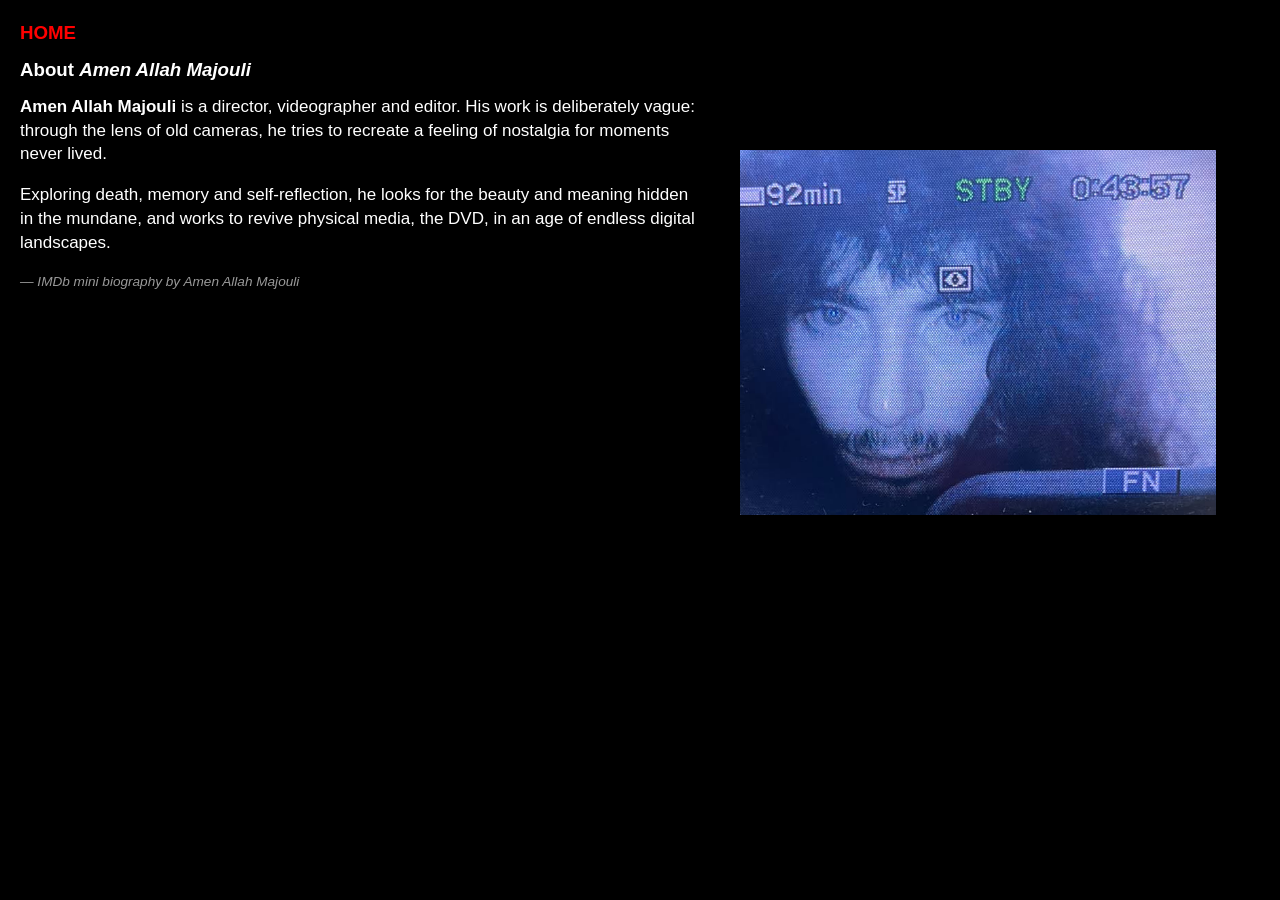
<file: about.html>
<!doctype html>
<html lang="en">
    <head>
        <meta charset="UTF-8" />
        <meta name="viewport" content="width=device-width, initial-scale=1.0" />
        <title>AMEN DVD WEB - About</title>
        <link rel="icon" type="image/png" href="DVD ICON.png" />
        <link rel="stylesheet" href="style.css" />
    </head>
    <body>
        <h2 class="Back"><a href="index.html">HOME</a></h2>
        <h2>About <i>Amen Allah Majouli</i></h2>

        <div class="bio">
            <p><strong>Amen Allah Majouli</strong> is a director, videographer and editor. His work is deliberately vague: through the lens of old cameras, he tries to recreate a feeling of nostalgia for moments never lived.</p>
            <p>Exploring death, memory and self-reflection, he looks for the beauty and meaning hidden in the mundane, and works to revive physical media, the DVD, in an age of endless digital landscapes.</p>
            <p class="bio-source">— IMDb mini biography by Amen Allah Majouli</p>
        </div>

        <div class="side-media side-stack">
            <img src="About/photo3.png" alt="Amen Allah Majouli" />
        </div>

        <script src="oneeye.js"></script>
        <script src="lightbox.js"></script>
    </body>
</html>
</file>
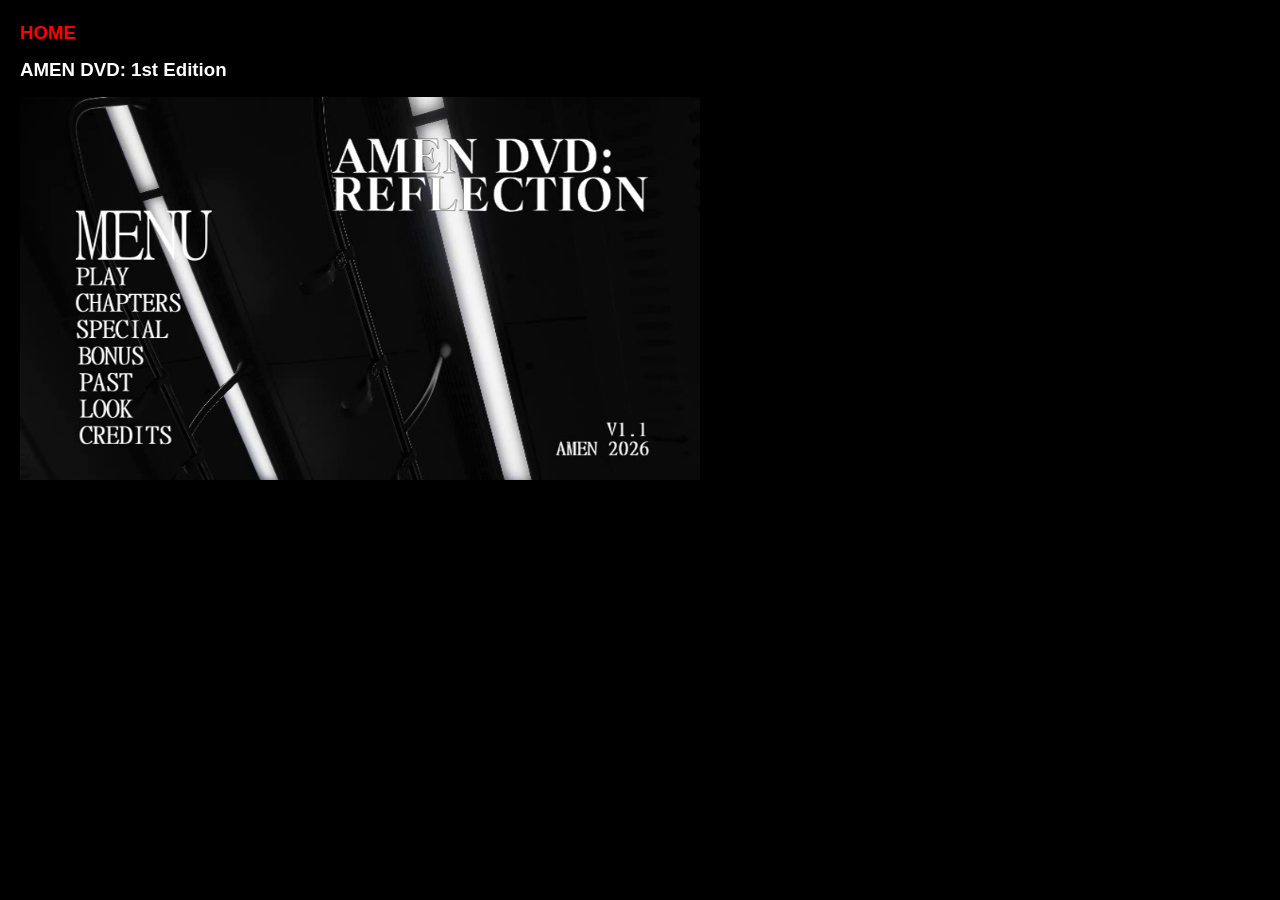
<file: DVD 1st Edition.html>
<!doctype html>
<html lang="en">
    <head>
        <meta charset="UTF-8" />
        <meta name="viewport" content="width=device-width, initial-scale=1.0" />
        <title>AMEN DVD WEB - Reflection</title>
        <link rel="icon" type="image/png" href="DVD ICON.png" />
        <link rel="stylesheet" href="style.css" />
    </head>
    <body>
        <h2 class="Back"><a href="index.html">HOME</a></h2>
        <h2>AMEN DVD: 1st Edition</h2>

        <img src="DVD 1st Edition/Main Menu.png" alt="" />
        <script src="lightbox.js"></script>
    </body>
    <script src="oneeye.js"></script>
    <script src="lightbox.js"></script>
</html>
</file>
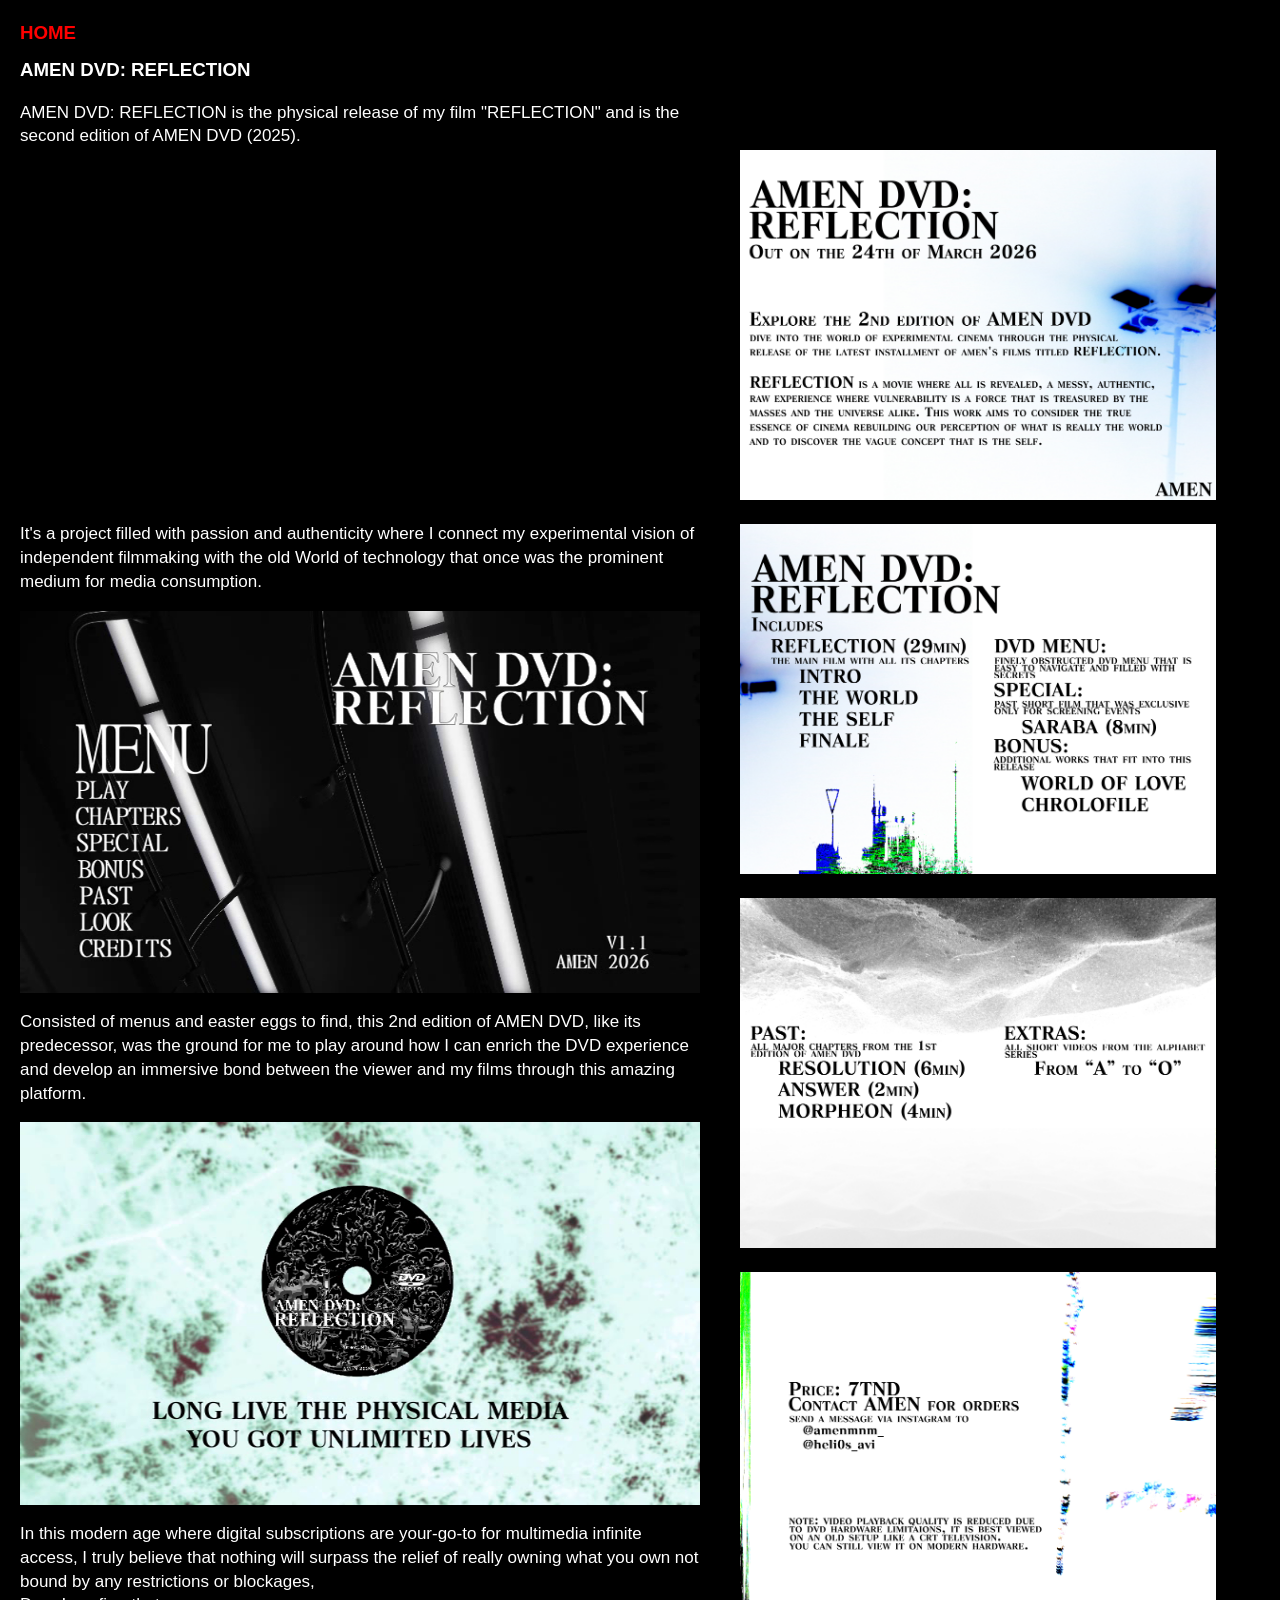
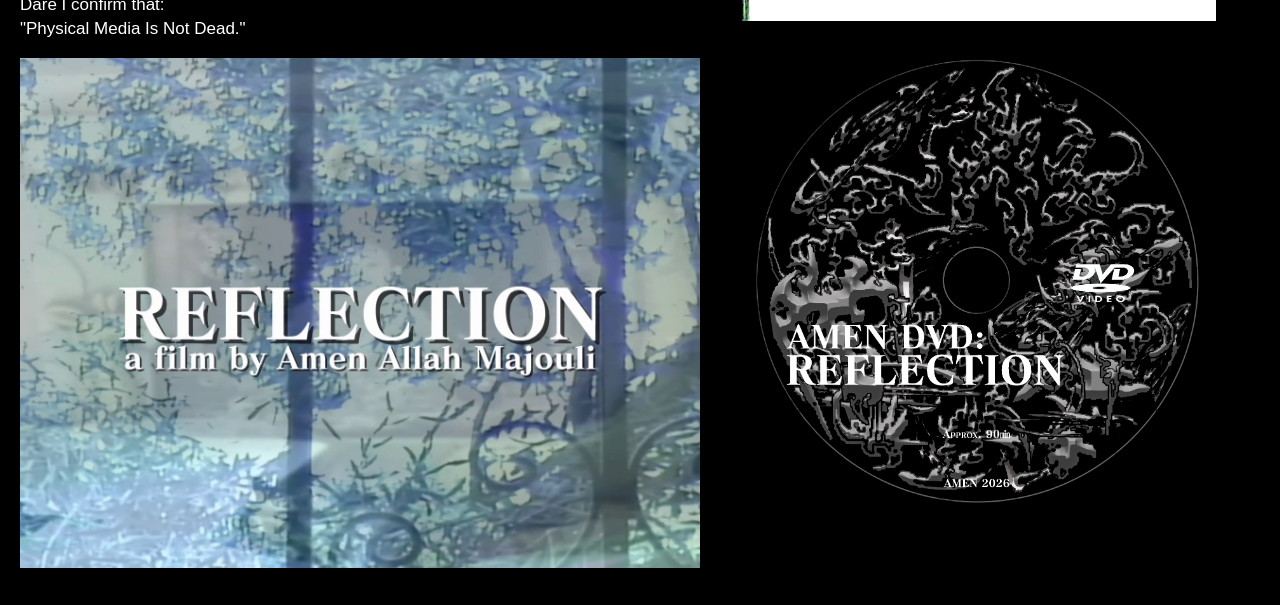
<file: DVD Reflection.html>
<!doctype html>
<html lang="en">
    <head>
        <meta charset="UTF-8" />
        <meta name="viewport" content="width=device-width, initial-scale=1.0" />
        <title>AMEN DVD WEB - First Edition</title>
        <link rel="icon" type="image/png" href="DVD ICON.png" />
        <link rel="stylesheet" href="style.css" />
    </head>
    <body>
        <h2 class="Back"><a href="index.html">HOME</a></h2>
        <h2>AMEN DVD: REFLECTION</h2>

        <p>AMEN DVD: REFLECTION is the physical release of my film "REFLECTION" and is the second edition of AMEN DVD (2025).</p>
        <video src="DVD Reflection/DVDs.mp4" autoplay muted loop playsinline></video>
        <p>It's a project filled with passion and authenticity where I connect my experimental vision of independent filmmaking with the old World of technology that once was the prominent medium for media consumption.</p>
        <img src="DVD Reflection/Main Menu.png" alt="AMEN DVD - Main Menu" />
        <p>Consisted of menus and easter eggs to find, this 2nd edition of AMEN DVD, like its predecessor, was the ground for me to play around how I can enrich the DVD experience and develop an immersive bond between the viewer and my films through this amazing platform.</p>
        <img src="DVD Reflection/DVD Poster.png" alt="AMEN DVD - DVD Poster" />
        <p>In this modern age where digital subscriptions are your-go-to for multimedia infinite access, I truly believe that nothing will surpass the relief of really owning what you own not bound by any restrictions or blockages, <br>
        Dare I confirm that: <br>
"Physical Media Is Not Dead."</p>
        <div class="side-media side-stack">
            <img src="DVD Reflection/post_01.jpg" alt="AMEN DVD - Post 01" />
            <img src="DVD Reflection/post_02.jpg" alt="AMEN DVD - Post 02" />
            <img src="DVD Reflection/post_03.jpg" alt="AMEN DVD - Post 03" />
            <img src="DVD Reflection/post_04.jpg" alt="AMEN DVD - Post 04" />
            <img src="DVD Reflection/DVD.png" alt="AMEN DVD - DVD"/>
        </div>
        <img src="DVD Reflection/Title.png" alt="AMEN DVD - Title" />
        <script src="lightbox.js"></script>
        </p>
    </body>
    <script src="oneeye.js"></script>
    <script src="lightbox.js"></script>
</html>
</file>
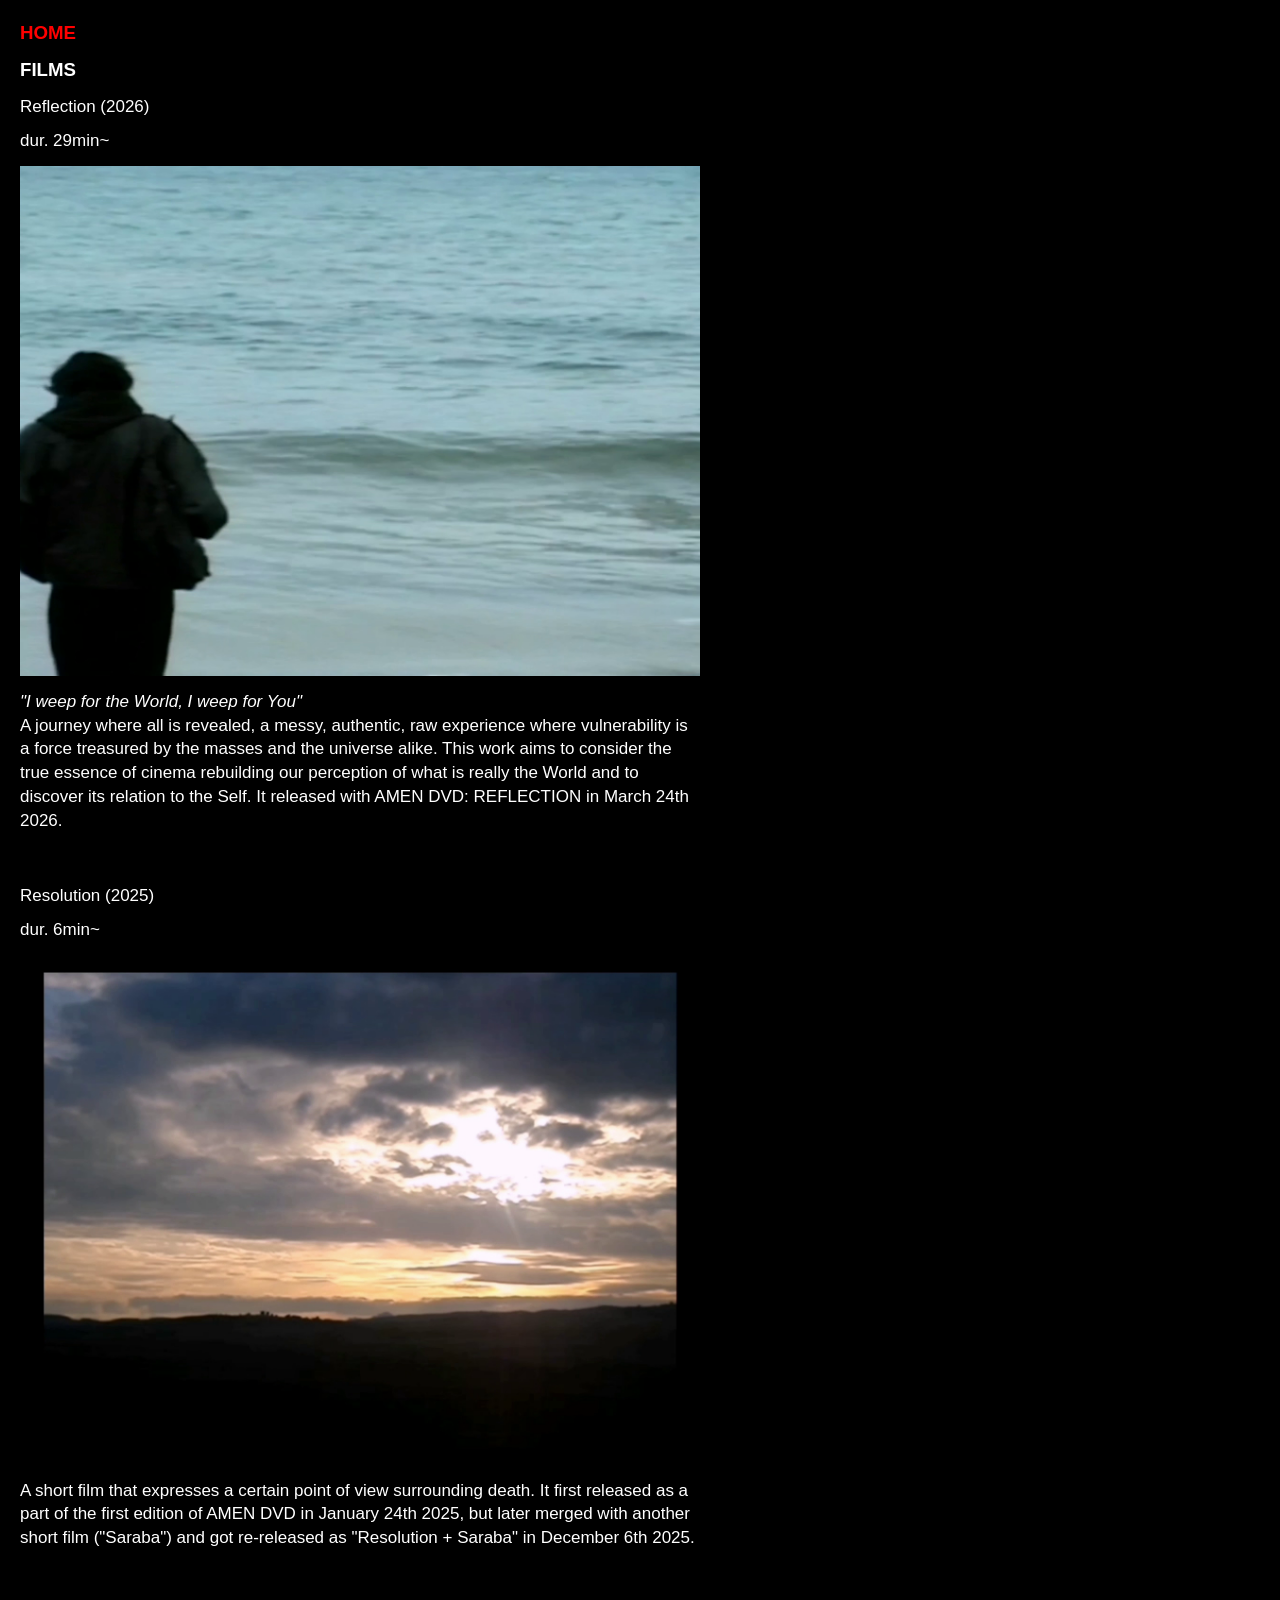
<file: Films.html>
<!doctype html>
<html lang="en">
    <head>
        <meta charset="UTF-8" />
        <meta name="viewport" content="width=device-width, initial-scale=1.0" />
        <title>AMEN DVD WEB - Films</title>
        <link rel="icon" type="image/png" href="DVD ICON.png" />
        <link rel="stylesheet" href="style.css" />
    </head>
    <body>
        <h2 class="Back"><a href="index.html">HOME</a></h2>
        <h2>FILMS</h2>

        <div class="film">
            <p class="film-title">Reflection (2026)</p>
            <p class="film-duration">dur. 29min~</p>
            <a class="film-thumb" href="https://letterboxd.com/film/reflection-2026/" target="_blank">
                <img src="Thumbnails/Reflection.png" alt="Reflection Film Thumbnail" />
            </a>
            <p class="film-synopsis"><i>"I weep for the World, I weep for You"</i><br />A journey where all is revealed, a messy, authentic, raw experience where vulnerability is a force treasured by the masses and the universe alike. This work aims to consider the true essence of cinema rebuilding our perception of what is really the World and to discover its relation to the Self. It released with AMEN DVD: REFLECTION in March 24th 2026.</p>
        </div>
        <div class="film">
            <p class="film-title">Resolution (2025)</p>
            <p class="film-duration">dur. 6min~</p>
            <a class="film-thumb" href="https://youtu.be/fR_zN0Dxbr8?si=FXusUpEjA0FA6Uy5" target="_blank">
                <img src="Thumbnails/Resolution.png" alt="Resolution Film Thumbnail" />
            </a>
            <p class="film-synopsis">A short film that expresses a certain point of view surrounding death. It first released as a part of the first edition of AMEN DVD in January 24th 2025, but later merged with another short film ("Saraba") and got re-released as "Resolution + Saraba" in December 6th 2025.</p>
        </div>
    </body>
    <script src="oneeye.js"></script>
    <script src="lightbox.js"></script>
</html>
</file>
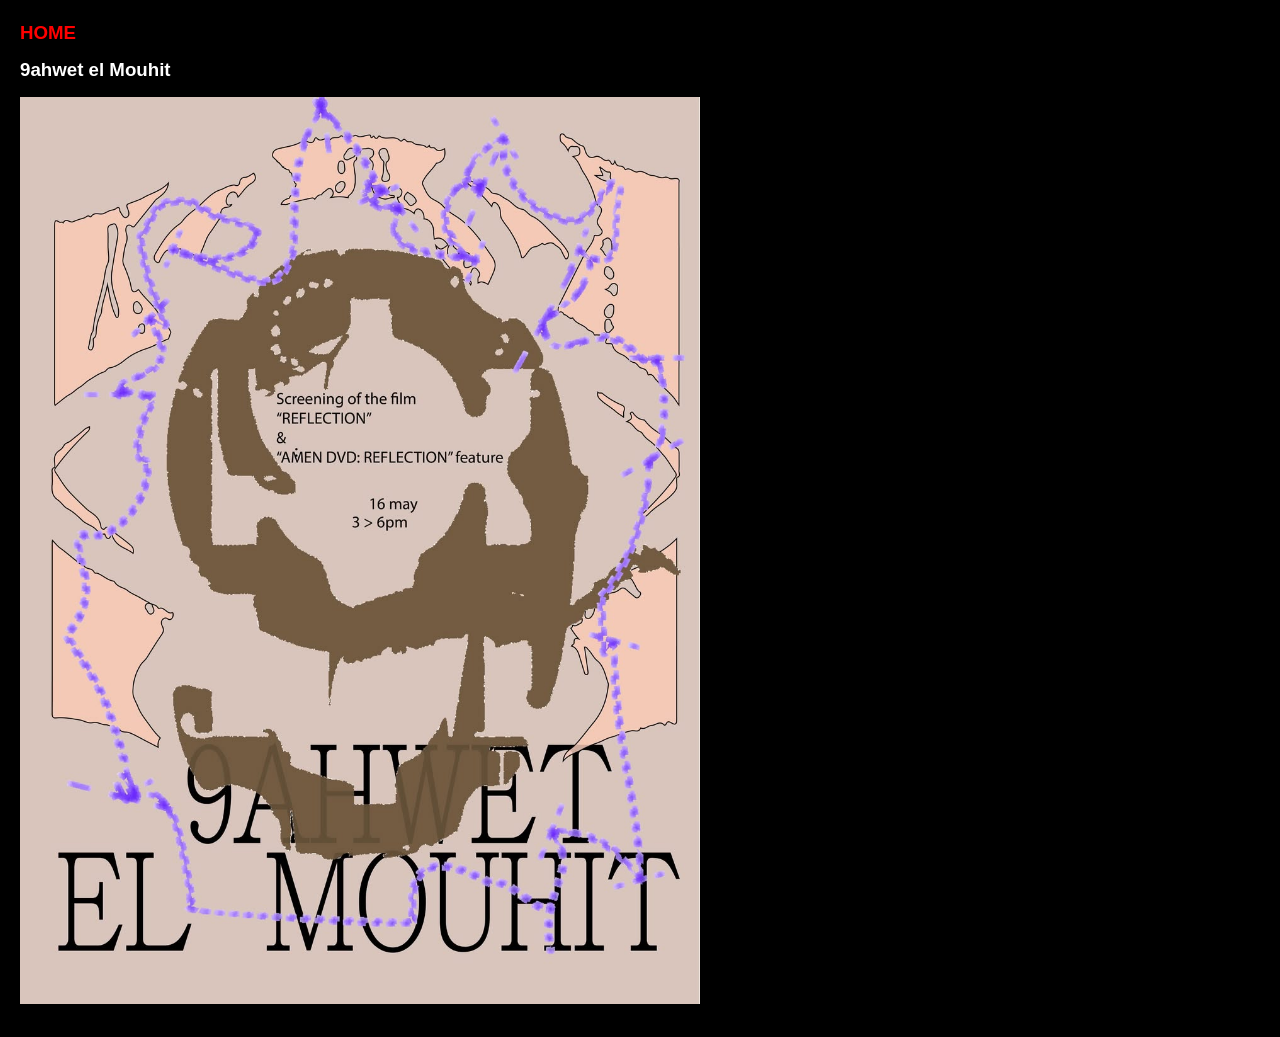
<file: Mouhit.html>
<!doctype html>
<html lang="en">
    <head>
        <meta charset="UTF-8" />
        <meta name="viewport" content="width=device-width, initial-scale=1.0" />
        <title>AMEN DVD WEB - Mouhit</title>
        <link rel="icon" type="image/png" href="DVD ICON.png" />
        <link rel="stylesheet" href="style.css" />
    </head>
    <body>
        <h2 class="Back"><a href="index.html">HOME</a></h2>
        <h2>9ahwet el Mouhit</h2>

        <img src="Mouhit/Poster.jpg" alt="9ahwet el Mouhit Event Poster" />
        <script src="lightbox.js"></script>
    </body>
    <script src="oneeye.js"></script>
    <script src="lightbox.js"></script>
</html>
</file>
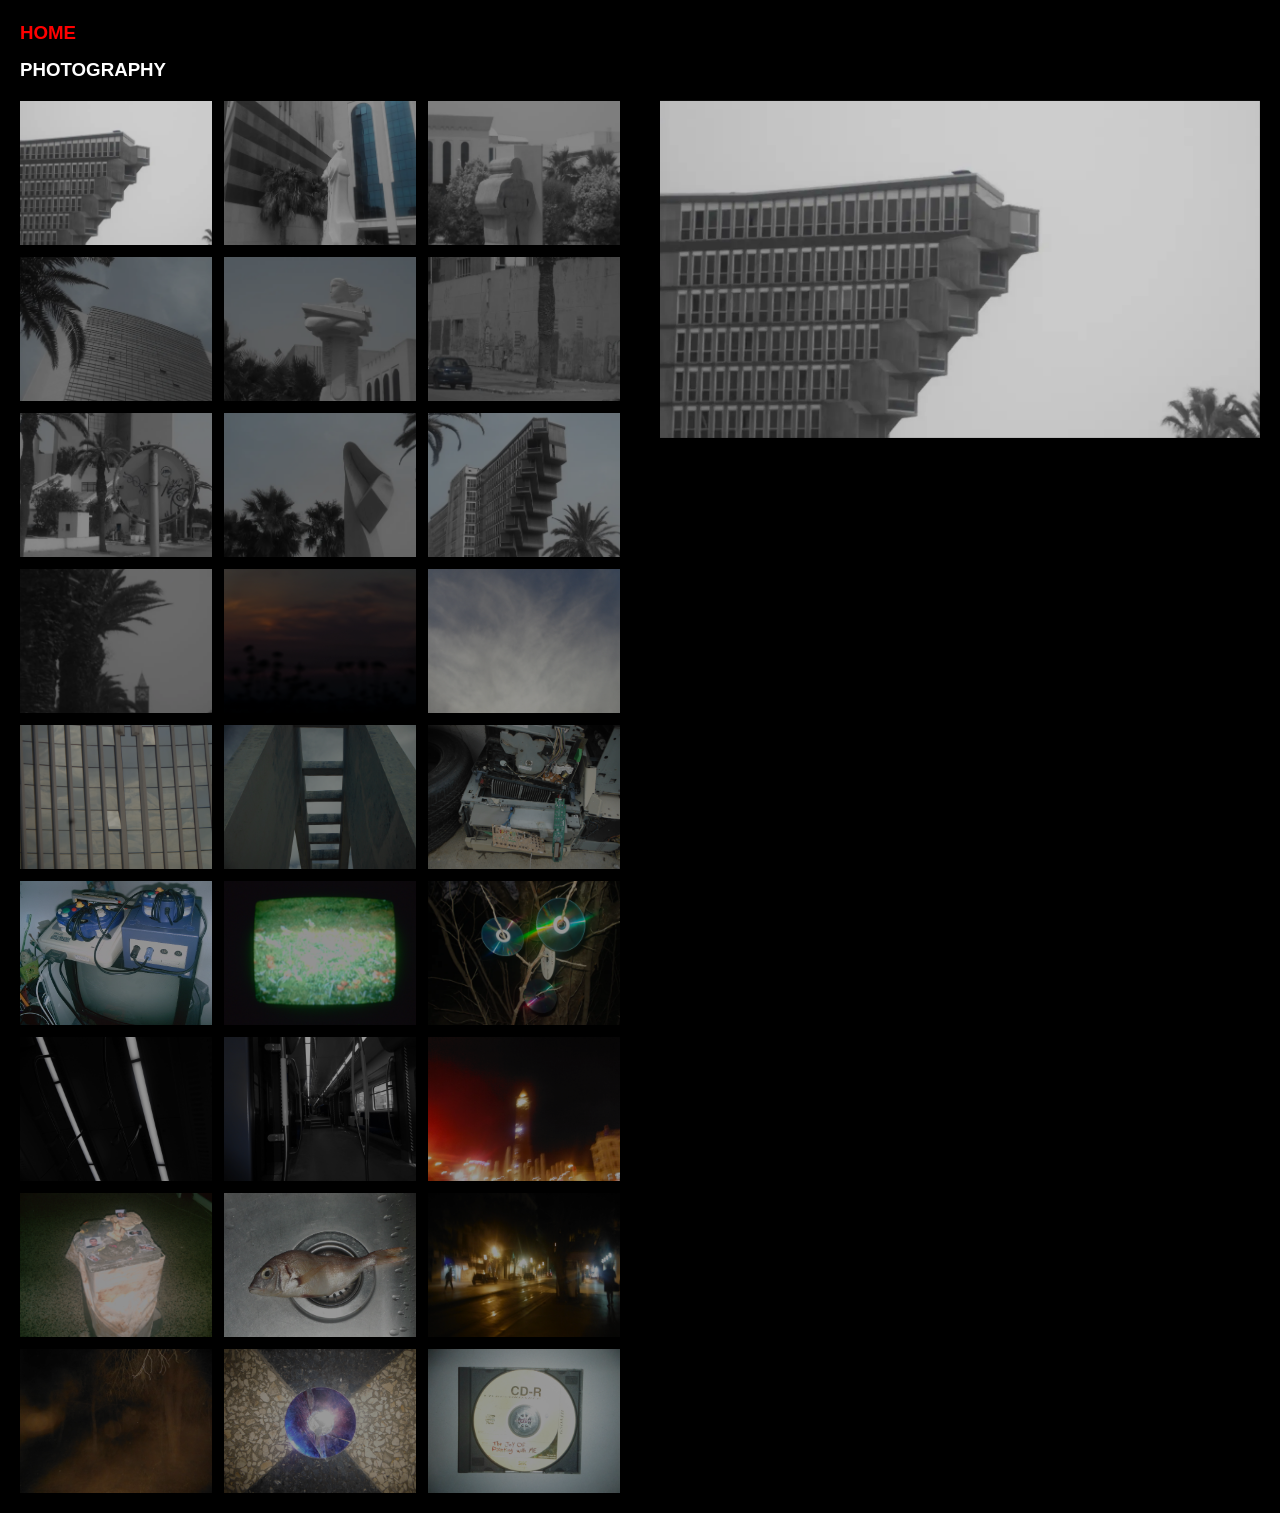
<file: Photography.html>
<!doctype html>
<html lang="en">
    <head>
        <meta charset="UTF-8" />
        <meta name="viewport" content="width=device-width, initial-scale=1.0" />
        <title>AMEN DVD WEB - Photography</title>
        <link rel="icon" type="image/png" href="DVD ICON.png" />
        <link rel="stylesheet" href="style.css" />
        <link rel="stylesheet" href="photos.css" />
    </head>
    <body>
        <h2 class="Back"><a href="index.html">HOME</a></h2>
        <h2>PHOTOGRAPHY</h2>

        <div class="ph-layout">
            <div class="ph-grid"></div>

            <div class="ph-viewer">
                <img src="" alt="" />
                <p class="ph-title"></p>
                <p class="ph-desc"></p>
            </div>
        </div>

        <script src="photos.js"></script>
        <script src="oneeye.js"></script>
        <script src="lightbox.js"></script>
    </body>
</html>
</file>
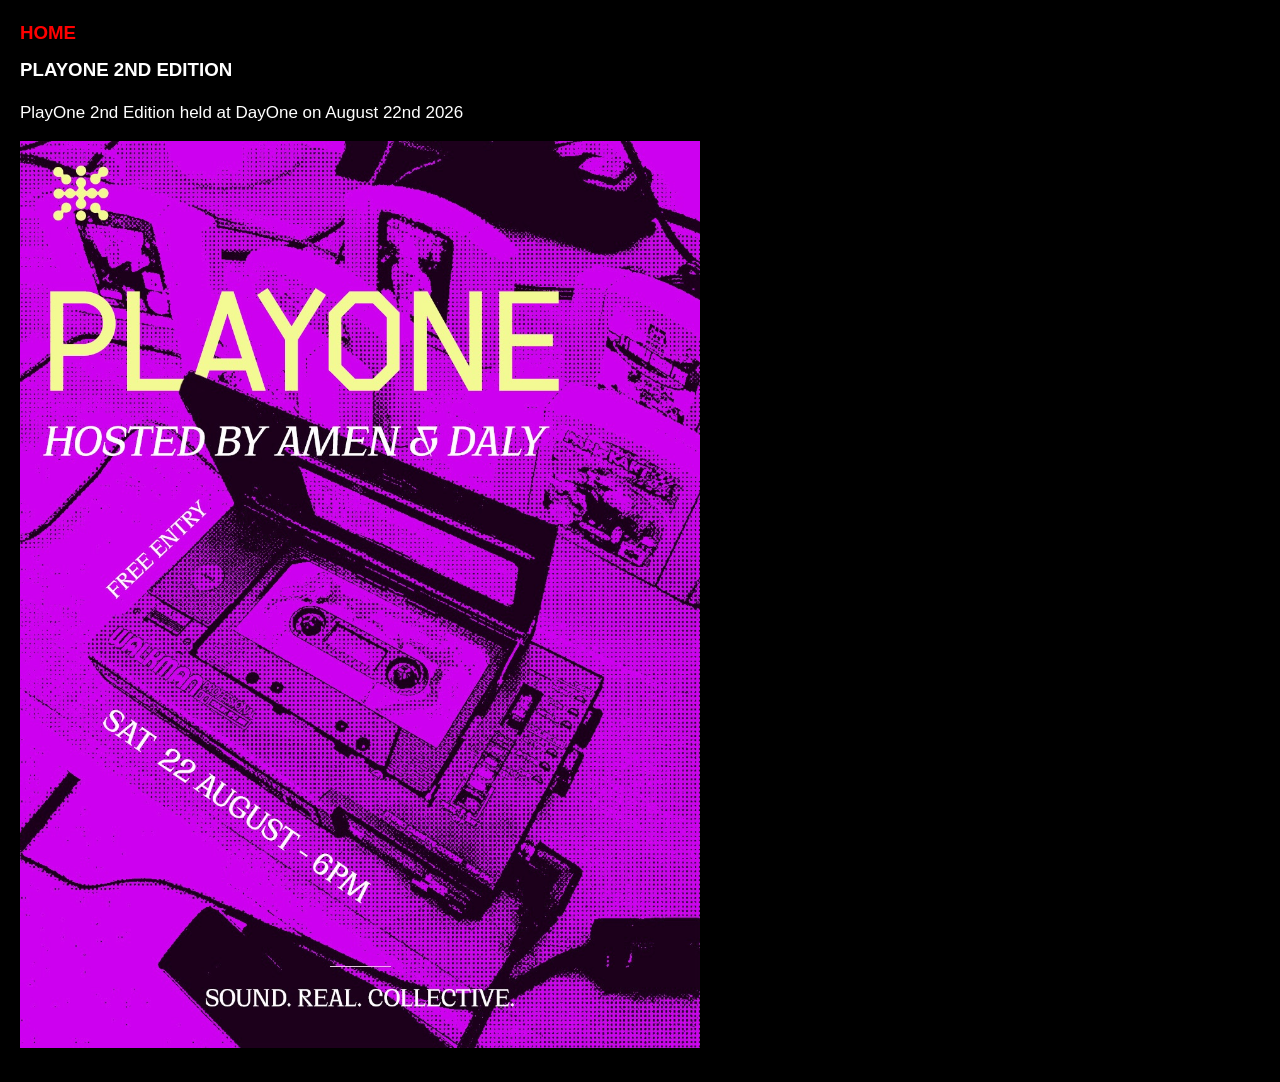
<file: PlayOne 2.html>
<!doctype html>
<html lang="en">
    <head>
        <meta charset="UTF-8" />
        <meta name="viewport" content="width=device-width, initial-scale=1.0" />
        <title>AMEN DVD WEB - PlayOne 2nd Edition</title>
        <link rel="icon" type="image/png" href="DVD ICON.png" />
        <link rel="stylesheet" href="style.css" />
    </head>
    <body>
        <h2 class="Back"><a href="index.html">HOME</a></h2>
        <h2>PLAYONE 2ND EDITION</h2>
        <p>PlayOne 2nd Edition held at DayOne on August 22nd 2026</p>
        <a href="https://www.instagram.com/p/DcJAuoXCFwm/?img_index=1" target="_blank">
            <img src="PlayOne/2nd/Poster 2.jpg" alt="PlayOne 2nd Edition Event" />
        </a>
        <script src="lightbox.js"></script>
    </body>
    <script src="oneeye.js"></script>
    <script src="lightbox.js"></script>
</html>
</file>
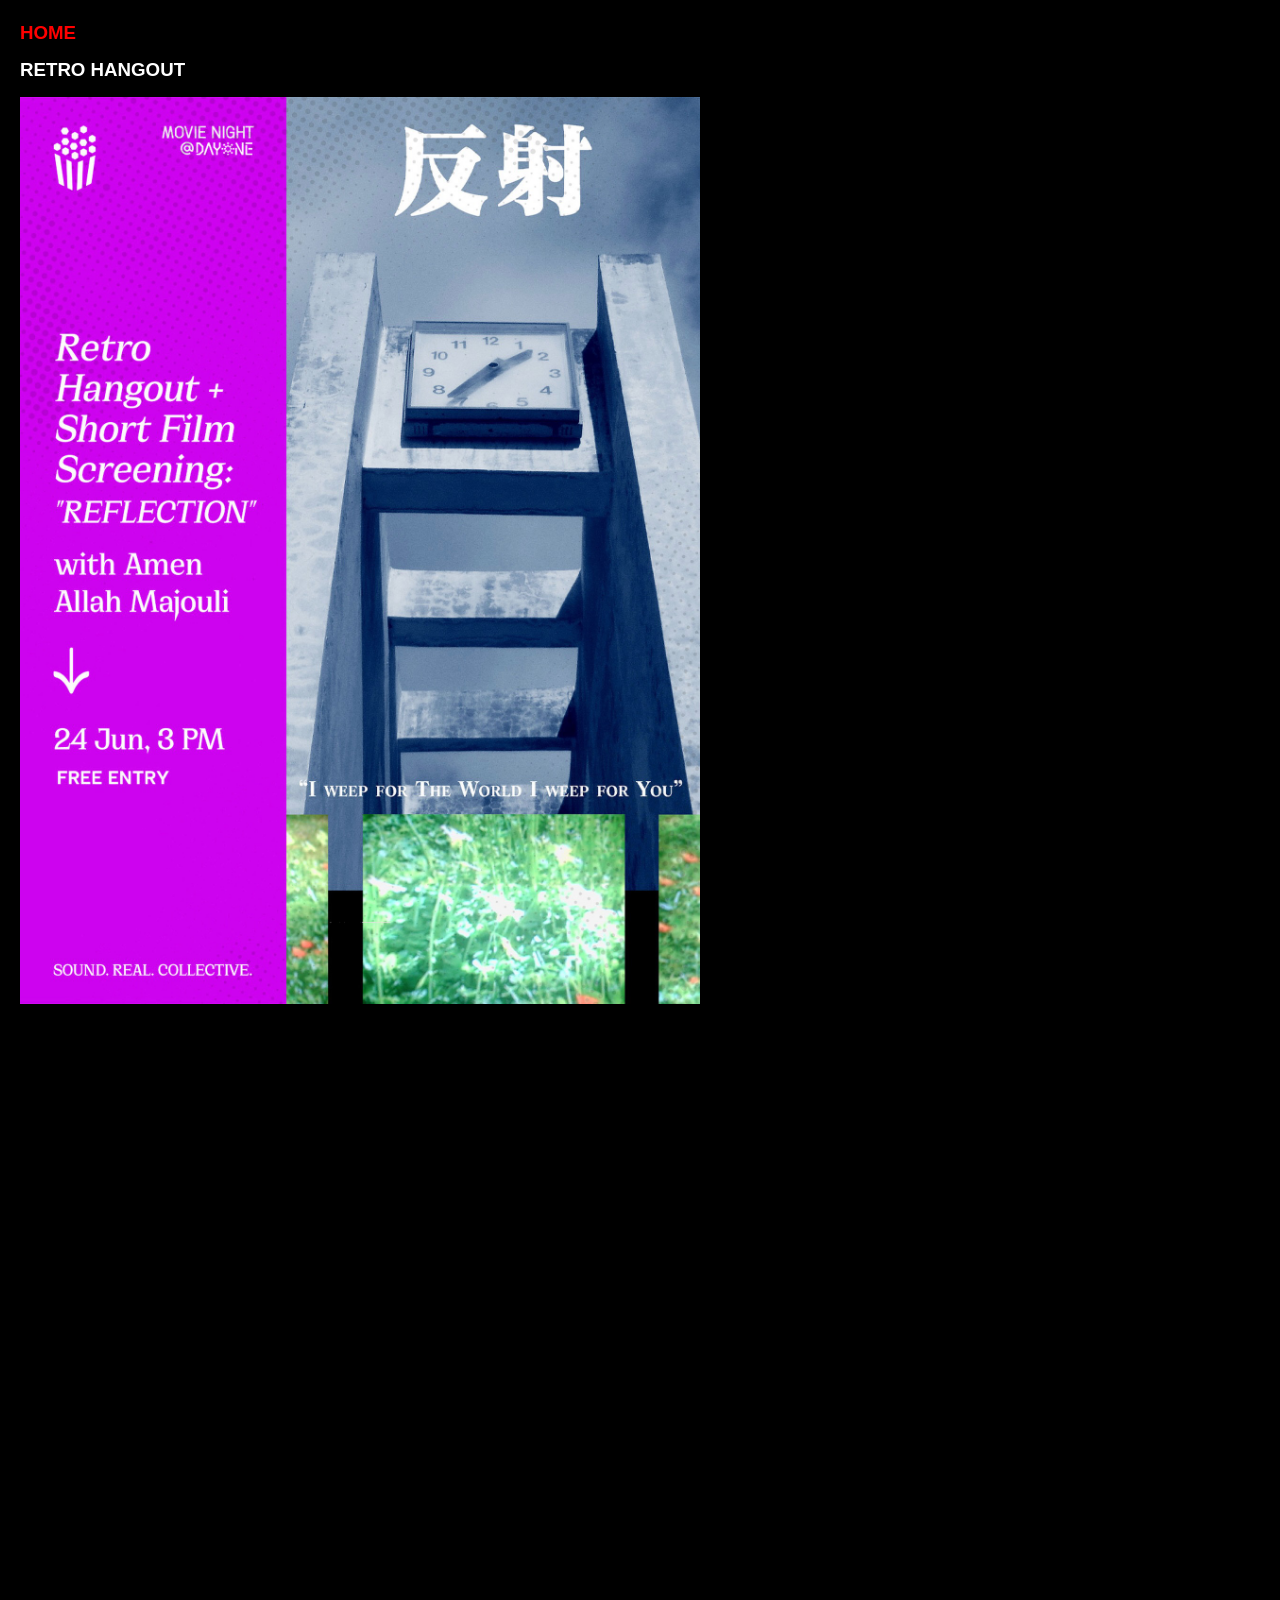
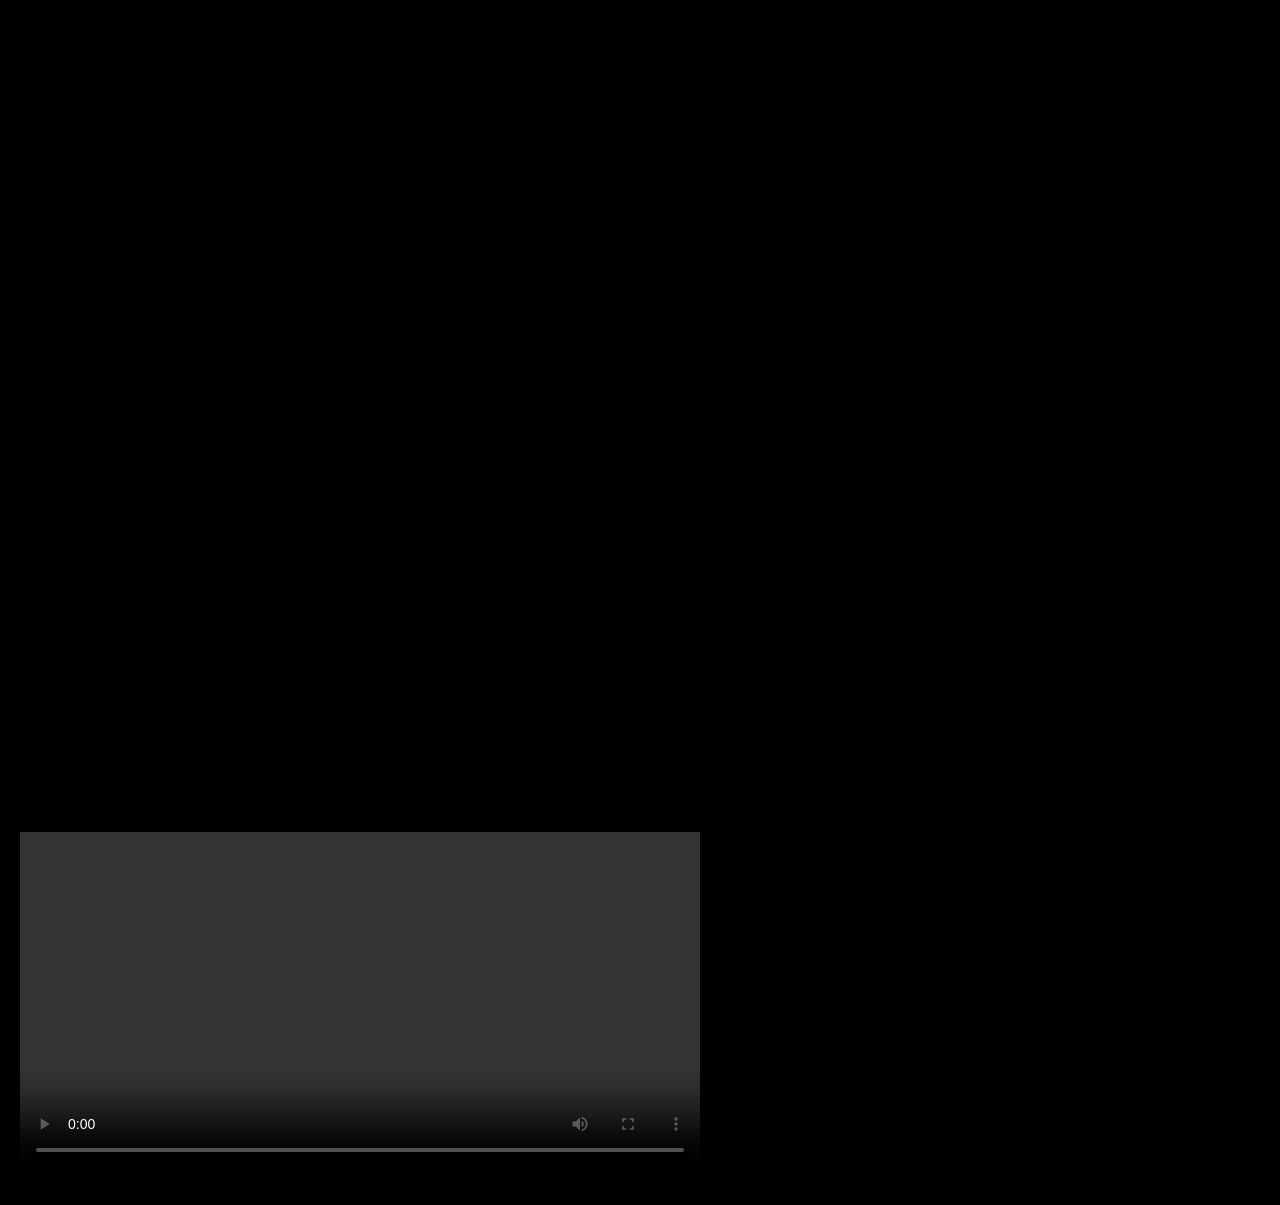
<file: Retro Hangout.html>
<!doctype html>
<html lang="en">
    <head>
        <meta charset="UTF-8" />
        <meta name="viewport" content="width=device-width, initial-scale=1.0" />
        <title>AMEN DVD WEB - Retro Hangout</title>
        <link rel="icon" type="image/png" href="DVD ICON.png" />
        <link rel="stylesheet" href="style.css" />
    </head>
    <body>
        <h2 class="Back"><a href="index.html">HOME</a></h2>
        <h2>RETRO HANGOUT</h2>
        <img src="RetroHangout/Poster.jpg" alt="Retro Hangout Event Poster" />
        <video src="RetroHangout/Sun.mp4" autoplay muted loop playsinline></video>
        <video src="RetroHangout/What makes you feel like yourself.mp4" autoplay muted loop playsinline></video>
        <video src="RetroHangout/I weep for the world.mp4" autoplay muted loop playsinline></video>
        <video src="RetroHangout/Montage.mp4" autoplay muted loop playsinline></video>
        <video src="RetroHangout/Watching.mov" controls></video>
        <script src="lightbox.js"></script>
    </body>
    <script src="oneeye.js"></script>
    <script src="lightbox.js"></script>
</html>
</file>
<file: style.css>
body {
    background: black;
    color: white;
    font-family: Helvetica, Arial, sans-serif;
    font-size: 17px;
    line-height: 1.4;
    margin: 0;
    padding: 20px;
    max-width: 40em;
}

a {
    color: inherit;
    text-decoration: underline;
}

a:hover {
    opacity: 0.5;
}

h2 {
    font-size: 1.1em;
    margin: 0 0 0.6em;
}

h2 a {
    text-decoration: none;
}

video {
    width: 100%;
    display: block;
    margin: 0.8em 0;
}

.section-title {
    font-weight: bold;
    font-style: italic;
    margin: 1.2em 0 0.2em;
}

.links a {
    display: block;
    width: fit-content;
}

.divider {
    margin: 1em 0;
    letter-spacing: -1px;
    overflow: hidden;
    white-space: nowrap;
}

img {
    width: 100%;
    display: block;
    margin: 0.8em 0;
}

.side-stack img {
    margin: 0 0 0.8em;
}

.Back {
    color: red;
}
/* Film section styles */
.film {
    margin-bottom: 3em;
}

.film-title {
    margin: 0;
}

.film-synopsis,
.film-duration {
    margin: 0.6em 0 0;
}

.film-thumb {
    display: block;
    margin-top: 0.8em;
}

.film-thumb img {
    width: 100%;
    display: block;
}

/* Image or video pinned on the right side */
.side-media {
    position: absolute;
    top: 150px;
    right: clamp(20px, calc(100vw - 68em - 60px), 150px);
    width: 28em;
}

.side-media img,
.side-media video {
    margin-bottom: 24px;
}

.side-caption {
    font-style: italic;
    font-size: 0.85em;
    margin: 0.4em 0 0;
}

/* On phones and small windows: put it under the text instead */
@media (max-width: 1100px) {
    .side-media {
        position: static;
        width: 100%;
        margin-top: 2em;
    }
}
/* Home page slideshow */
.slides {
    position: relative;
    aspect-ratio: 4 / 3;
}

.slide {
    position: absolute;
    top: 0;
    left: 0;
    width: 100%;
    height: auto;
    max-width: none;
    margin: 0;
    opacity: 0;
    pointer-events: none;
    transition: opacity 1.5s ease;
}

.slide.active {
    position: relative;
    opacity: 1;
    pointer-events: auto;
}

.side-caption {
    transition: opacity 0.75s ease;
}

.side-caption.hidden {
    opacity: 0;
}

.film-thumb {
    position: relative;
    z-index: 1;
}

/* One Eye Guy: always out of the page flow */
img.oeg {
    position: absolute;
    width: 60px;
    max-width: none;
    margin: 0;
    cursor: pointer;
    z-index: 2;
}

img.oeg.oeg-behind {
    z-index: 0;
}

.bio p {
    margin: 0 0 1em;
}

.bio-source {
    font-style: italic;
    font-size: 0.8em;
    opacity: 0.6;
}

.side-stack.two-up {
    display: flex;
    gap: 12px;
}
</file>
<file: photos.css>
/* ---------- Photography page ---------- */

/* Use the full screen width on this page */
body:has(.ph-layout) {
    max-width: none;
}

.ph-layout {
    display: grid;
    grid-template-columns: minmax(0, 1fr) minmax(0, 1fr);
    gap: 40px;
    margin-top: 1em;
    align-items: start;
}

/* Left: album grid (keeps each photo's own shape) */
.ph-grid {
    display: grid;
    grid-template-columns: repeat(3, 1fr);
    gap: 12px;
}

.ph-grid img {
    width: 100%;
    max-width: none;
    aspect-ratio: 4 / 3;
    object-fit: cover;
    margin: 0;
    cursor: pointer;
    opacity: 0.6;
    transition: opacity 0.3s ease;
}

.ph-grid img:hover,
.ph-grid img.active {
    opacity: 1;
}

/* Right: big picture + text, stays on screen while scrolling */
.ph-viewer {
    position: sticky;
    top: 20px;
    transition: opacity 0.2s ease;
}

.ph-viewer.fading {
    opacity: 0;
}

.ph-viewer img {
    width: 100%;
    max-width: none;
    max-height: 75vh;
    object-fit: contain;
    object-position: left top;
    margin: 0;
}

.ph-title {
    font-weight: bold;
    margin: 0.6em 0 0;
}

.ph-desc {
    font-size: 0.85em;
    opacity: 0.8;
    margin: 0.3em 0 0;
}

/* ---------- Mobile: album only, tap for pop-up ---------- */
@media (max-width: 800px) {
    .ph-layout {
        grid-template-columns: 1fr;
    }
    .ph-viewer {
        display: none;
    }
    .ph-grid {
        grid-template-columns: repeat(2, 1fr);
    }
    .ph-grid img {
        opacity: 1;
    }
}

/* Pop-up */
.ph-popup {
    position: fixed;
    inset: 0;
    background: rgba(0, 0, 0, 0.92);
    display: flex;
    flex-direction: column;
    align-items: center;
    justify-content: center;
    padding: 20px;
    overflow-y: auto;
    opacity: 0;
    pointer-events: none;
    transition: opacity 0.3s ease;
    z-index: 1000;
}

.ph-popup.open {
    opacity: 1;
    pointer-events: auto;
}

.ph-popup img {
    width: auto;
    max-width: 100%;
    max-height: 70vh;
    margin: 0;
}

.ph-popup .ph-title,
.ph-popup .ph-desc {
    max-width: 40em;
    text-align: center;
}
</file>
